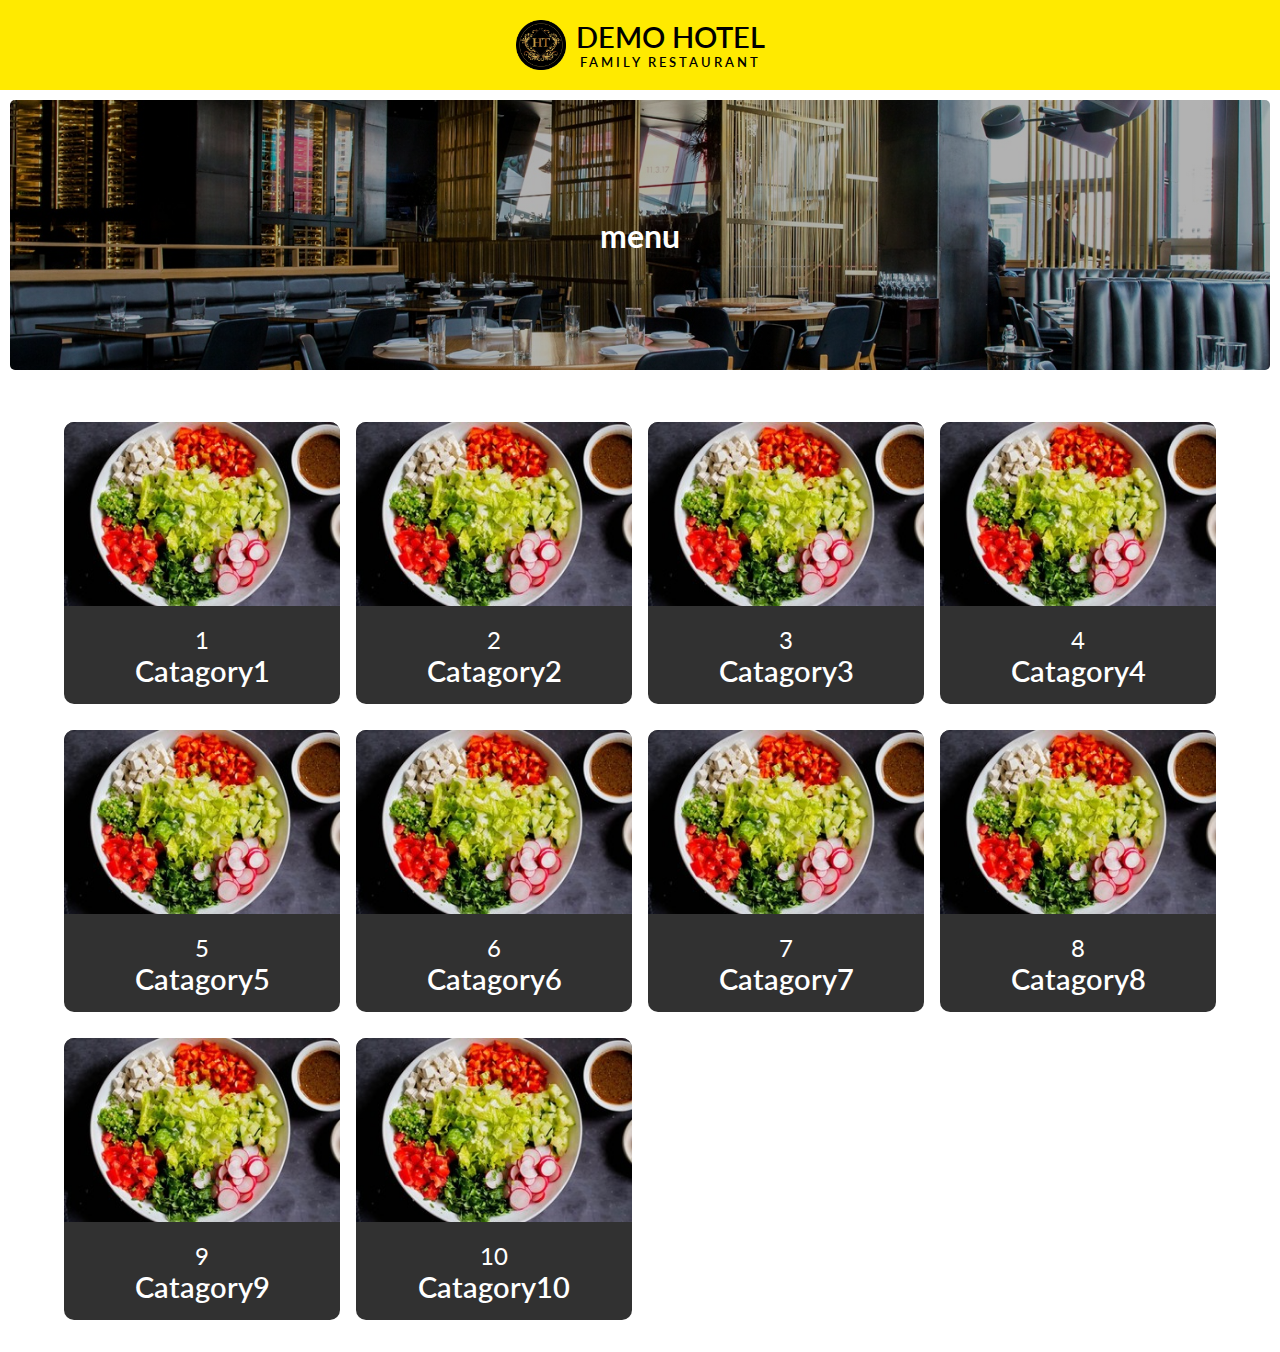
<file: index.html>
<!DOCTYPE html>
<html lang="en">
<head>
    <meta charset="UTF-8">
    <meta name="viewport" content="width=device-width, initial-scale=1.0">
    <title>Demo</title>
    <link rel="stylesheet" href="style.css">
</head>
<body>
    <header class="header">
        <div class="logo-box"> <img class="logo-img" src="./images/logo.png" alt="" />
            <div class="logo-name">demo hotel
                <p class="logo-span">family restaurant</p>
            </div>
        </div>
    </header>
    <div class="banner align-center">
        <h1>menu</h1>
    </div>
    <section class="container">
        <a href="https://debashishmeher.github.io/ak/cat1.html" class="box">
            <div class="box-image">
                <img src="./images/image.png" alt="">
            </div>
            <div class="box-info">
                <p class="box-num">1</p>
                <p class="box-name">catagory1</p>
            </div>
        </a>
        <a href="https://debashishmeher.github.io/ak/cat2.html" class="box">
            <div class="box-image">
                <img src="./images/image.png" alt="">
            </div>
            <div class="box-info">
                <p class="box-num">2</p>
                <p class="box-name">catagory2</p>
            </div>
        </a>
        <a href="https://debashishmeher.github.io/ak/cat3.html" class="box">
            <div class="box-image">
                <img src="./images/image.png" alt="">
            </div>
            <div class="box-info">
                <p class="box-num">3</p>
                <p class="box-name">catagory3</p>
            </div>
        </a>
        <a href="https://debashishmeher.github.io/ak/cat4.html" class="box">
            <div class="box-image">
                <img src="./images/image.png" alt="">
            </div>
            <div class="box-info">
                <p class="box-num">4</p>
                <p class="box-name">catagory4</p>
            </div>
        </a>
        <a href="https://debashishmeher.github.io/ak/cat5.html" class="box">
            <div class="box-image">
                <img src="./images/image.png" alt="">
            </div>
            <div class="box-info">
                <p class="box-num">5</p>
                <p class="box-name">catagory5</p>
            </div>
        </a>
        <a href="https://debashishmeher.github.io/ak/cat6.html" class="box">
            <div class="box-image">
                <img src="./images/image.png" alt="">
            </div>
            <div class="box-info">
                <p class="box-num">6</p>
                <p class="box-name">catagory6</p>
            </div>
        </a>
        <a href="https://debashishmeher.github.io/ak/cat7.html" class="box">
            <div class="box-image">
                <img src="./images/image.png" alt="">
            </div>
            <div class="box-info">
                <p class="box-num">7</p>
                <p class="box-name">catagory7</p>
            </div>
        </a>
        <a href="https://debashishmeher.github.io/ak/cat8.html" class="box">
            <div class="box-image">
                <img src="./images/image.png" alt="">
            </div>
            <div class="box-info">
                <p class="box-num">8</p>
                <p class="box-name">catagory8</p>
            </div>
        </a>
        <a href="https://debashishmeher.github.io/ak/cat9.html" class="box">
            <div class="box-image">
                <img src="./images/image.png" alt="">
            </div>
            <div class="box-info">
                <p class="box-num">9</p>
                <p class="box-name">catagory9</p>
            </div>
        </a>
        <a href="https://debashishmeher.github.io/ak/cat10.html" class="box">
            <div class="box-image">
                <img src="./images/image.png" alt="">
            </div>
            <div class="box-info">
                <p class="box-num">10</p>
                <p class="box-name">catagory10</p>
            </div>
        </a>
    </section>
    <script src="./index.js"></script>
</body>
</html>
</file>
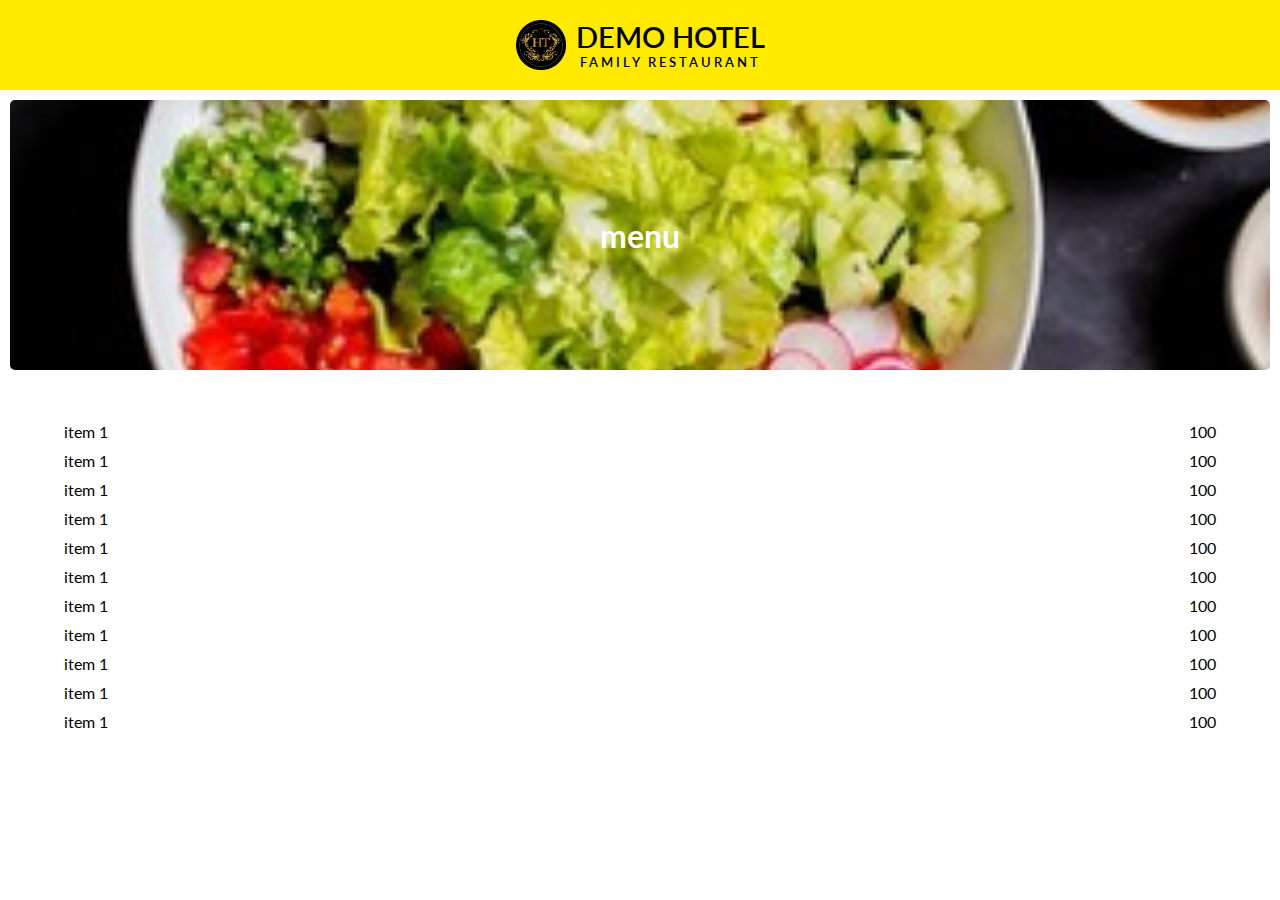
<file: cat1.html>
<!DOCTYPE html>
<html lang="en">
<head>
    <meta charset="UTF-8">
    <meta name="viewport" content="width=device-width, initial-scale=1.0">
    <title>Document</title>
    <link rel="stylesheet" href="style.css">
</head>
<body>
    <header class="header">
        <div class="logo-box"> <img class="logo-img" src="./images/logo.png" alt="" />
            <div class="logo-name">demo hotel
                <p class="logo-span">family restaurant</p>
            </div>
        </div>
    </header>
    <div class="banner align-center" style="background-image: url('./images/image.png');">
        <h1>menu</h1>
    </div>
    <ul class="item-list">
        <li class="item">
            <p class="item-name">item 1</p>
            <p class="price">100</p>
        </li>
        <li class="item">
            <p class="item-name">item 1</p>
            <p class="price">100</p>
        </li>
        <li class="item">
            <p class="item-name">item 1</p>
            <p class="price">100</p>
        </li>
        <li class="item">
            <p class="item-name">item 1</p>
            <p class="price">100</p>
        </li>
        <li class="item">
            <p class="item-name">item 1</p>
            <p class="price">100</p>
        </li>
        <li class="item">
            <p class="item-name">item 1</p>
            <p class="price">100</p>
        </li>
        <li class="item">
            <p class="item-name">item 1</p>
            <p class="price">100</p>
        </li>
        <li class="item">
            <p class="item-name">item 1</p>
            <p class="price">100</p>
        </li>
        <li class="item">
            <p class="item-name">item 1</p>
            <p class="price">100</p>
        </li>
        <li class="item">
            <p class="item-name">item 1</p>
            <p class="price">100</p>
        </li>
        <li class="item">
            <p class="item-name">item 1</p>
            <p class="price">100</p>
        </li>
    </ul>
    
    <script src="./index.js"></script>
</body>
</html>
</file>
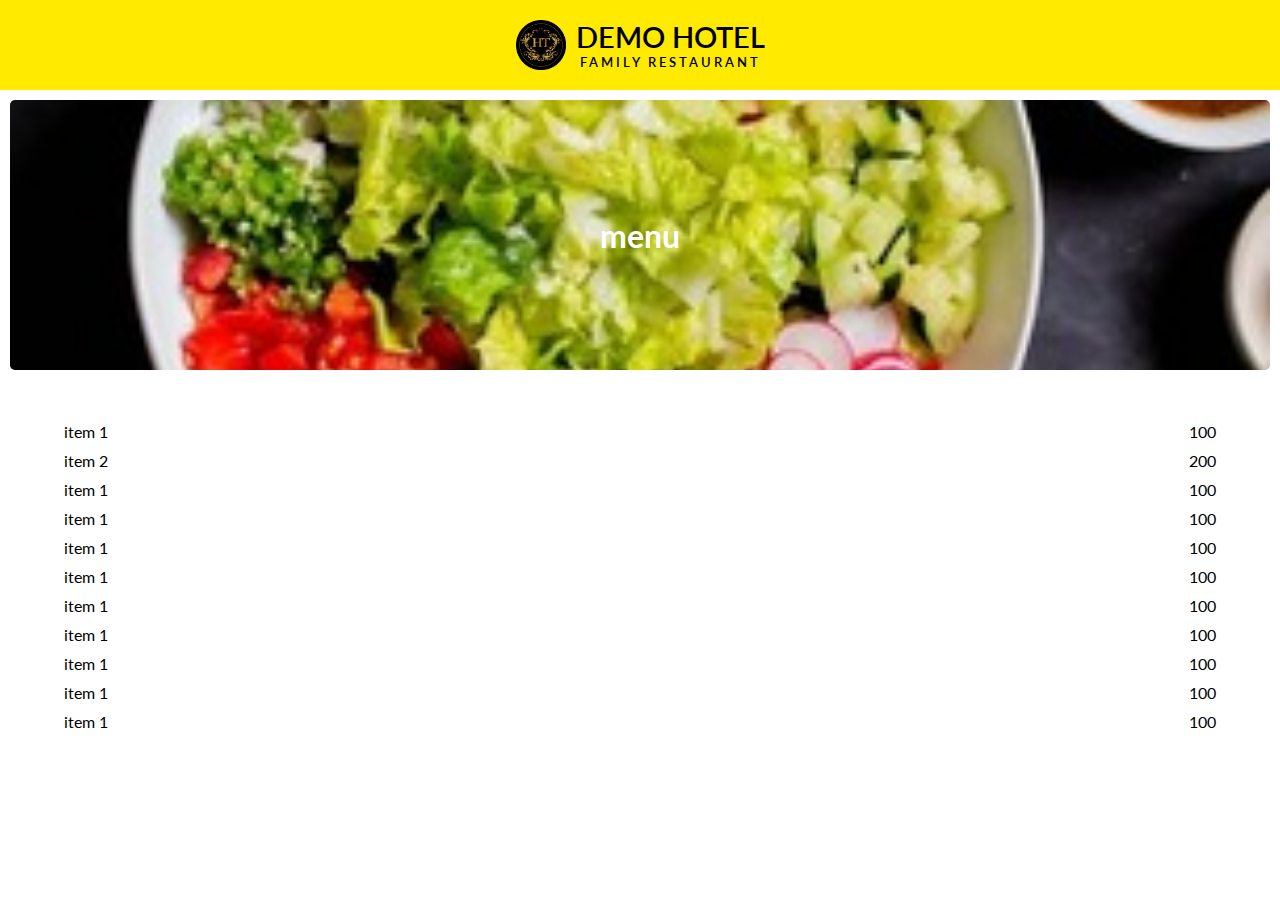
<file: cat4.html>
<!DOCTYPE html>
<html lang="en">
<head>
    <meta charset="UTF-8">
    <meta name="viewport" content="width=device-width, initial-scale=1.0">
    <title>Document</title>
    <link rel="stylesheet" href="style.css">
</head>
<body>
    <header class="header">
        <div class="logo-box"> <img class="logo-img" src="./images/logo.png" alt="" />
            <div class="logo-name">demo hotel
                <p class="logo-span">family restaurant</p>
            </div>
        </div>
    </header>
    <div class="banner align-center" style="background-image: url('./images/image.png');">
        <h1>menu</h1>
    </div>
    <ul class="item-list">
        <li class="item">
            <p class="item-name">item 1</p>
            <p class="price">100</p>
        </li>
        <li class="item">
            <p class="item-name">item 2</p>
            <p class="price">200</p>
        </li>
        <li class="item">
            <p class="item-name">item 1</p>
            <p class="price">100</p>
        </li>
        <li class="item">
            <p class="item-name">item 1</p>
            <p class="price">100</p>
        </li>
        <li class="item">
            <p class="item-name">item 1</p>
            <p class="price">100</p>
        </li>
        <li class="item">
            <p class="item-name">item 1</p>
            <p class="price">100</p>
        </li>
        <li class="item">
            <p class="item-name">item 1</p>
            <p class="price">100</p>
        </li>
        <li class="item">
            <p class="item-name">item 1</p>
            <p class="price">100</p>
        </li>
        <li class="item">
            <p class="item-name">item 1</p>
            <p class="price">100</p>
        </li>
        <li class="item">
            <p class="item-name">item 1</p>
            <p class="price">100</p>
        </li>
        <li class="item">
            <p class="item-name">item 1</p>
            <p class="price">100</p>
        </li>
    </ul>
    
    <script src="./index.js"></script>
</body>
</html>
</file>
<file: style.css>
@import url('https://fonts.googleapis.com/css2?family=Lato:ital,wght@0,100;0,300;0,400;0,700;0,900;1,100;1,300;1,400;1,700;1,900&display=swap');

* {
    padding: 0;
    margin: 0;
    box-sizing: border-box;
    scroll-behavior: smooth;
}
::-webkit-scrollbar {
  width: 5px;
  background-color: transparent;
  height: 5px;

}

::-webkit-scrollbar-thumb {
  cursor: pointer;
  background: var(--theme-color);
  border-radius: 1rem;
  /* border: 2px solid rgb(67, 67, 67); */
}
:root {
    --theme-color: rgb(141, 0, 193);
    --font-family: "Lato", sans-serif;
}

body {
    font-family: var(--font-family);
    position: relative;
}

ul {
  list-style-type: none;
}

a {
margin-top: 10px;
  text-decoration: none;
  color: rgb(38, 38, 38);
  display: inline-block;
}
.header{
    height: 10vh;
    display: flex;
    align-items: center;
    justify-content: center;
    transition: 0.4s;
    background-color: #ffea00;
  }
  .sticky{
    position: fixed;
    width: 100%;
    background-color: white;
    box-shadow: 0 1px 5px rgba(0, 0, 0, 0.452);
    transition: 0.4s;
  }
  .align-center {
    display: flex;
    justify-content: center;
    align-items: center;
    
}
.logo-box {
    display: flex;
    gap: 10px;
    /* background-color: #4634eb; */
    align-items: center;
  }
  .logo-img {
    width: 50px;
  }
  .logo-name {
    font-size: 1.8rem;
    text-transform: uppercase;
    font-weight: 600;
  }
  
.logo-span{
    /* background-color: aqua; */
    font-size: 0.8rem;
    text-align: center;
    letter-spacing: 3px;
    font-weight: 600;
  }
  .banner{
    height: 30vh;
    margin: 10px;
    background-image: linear-gradient(rgba(0, 0, 0, 0.3),rgba(0, 0, 0, 0.3)), url("./images/restaurant.jpg");
    background-position: 50% 50%;
    background-size: cover;
    color: white;
    border-radius: 5px;
  }
  
.container{
  display: grid;
  grid-template-columns: repeat(auto-fill, minmax(250px,1fr));
  gap: 1rem;
  padding: 2rem 5%;
}
img{
  width: 100%;
}

.box {
  background-color: rgb(49, 49, 49);
  /* height: 200px; */
  border-radius: 10px;
  overflow: hidden;
  transition: 0.5s;
  color: white;
}
.box:hover{
  box-shadow: 0 1px 15px rgba(0, 0, 0, 0.505);
}
.box-image{
  width: 100%;
}
.box-info{
  padding: 1rem 5%;
}

.box-num {
  text-align: center;
  font-size: 1.5rem;
  color: white;
}
.box-name{
  text-align: center;
  font-size: 1.8rem;
  text-transform: capitalize;
  font-weight: 600;
}

.item-list{
  padding: 2rem 5%;
}
.item{
  margin-top: 10px;
  display: flex;
  justify-content: space-between
}
</file>
